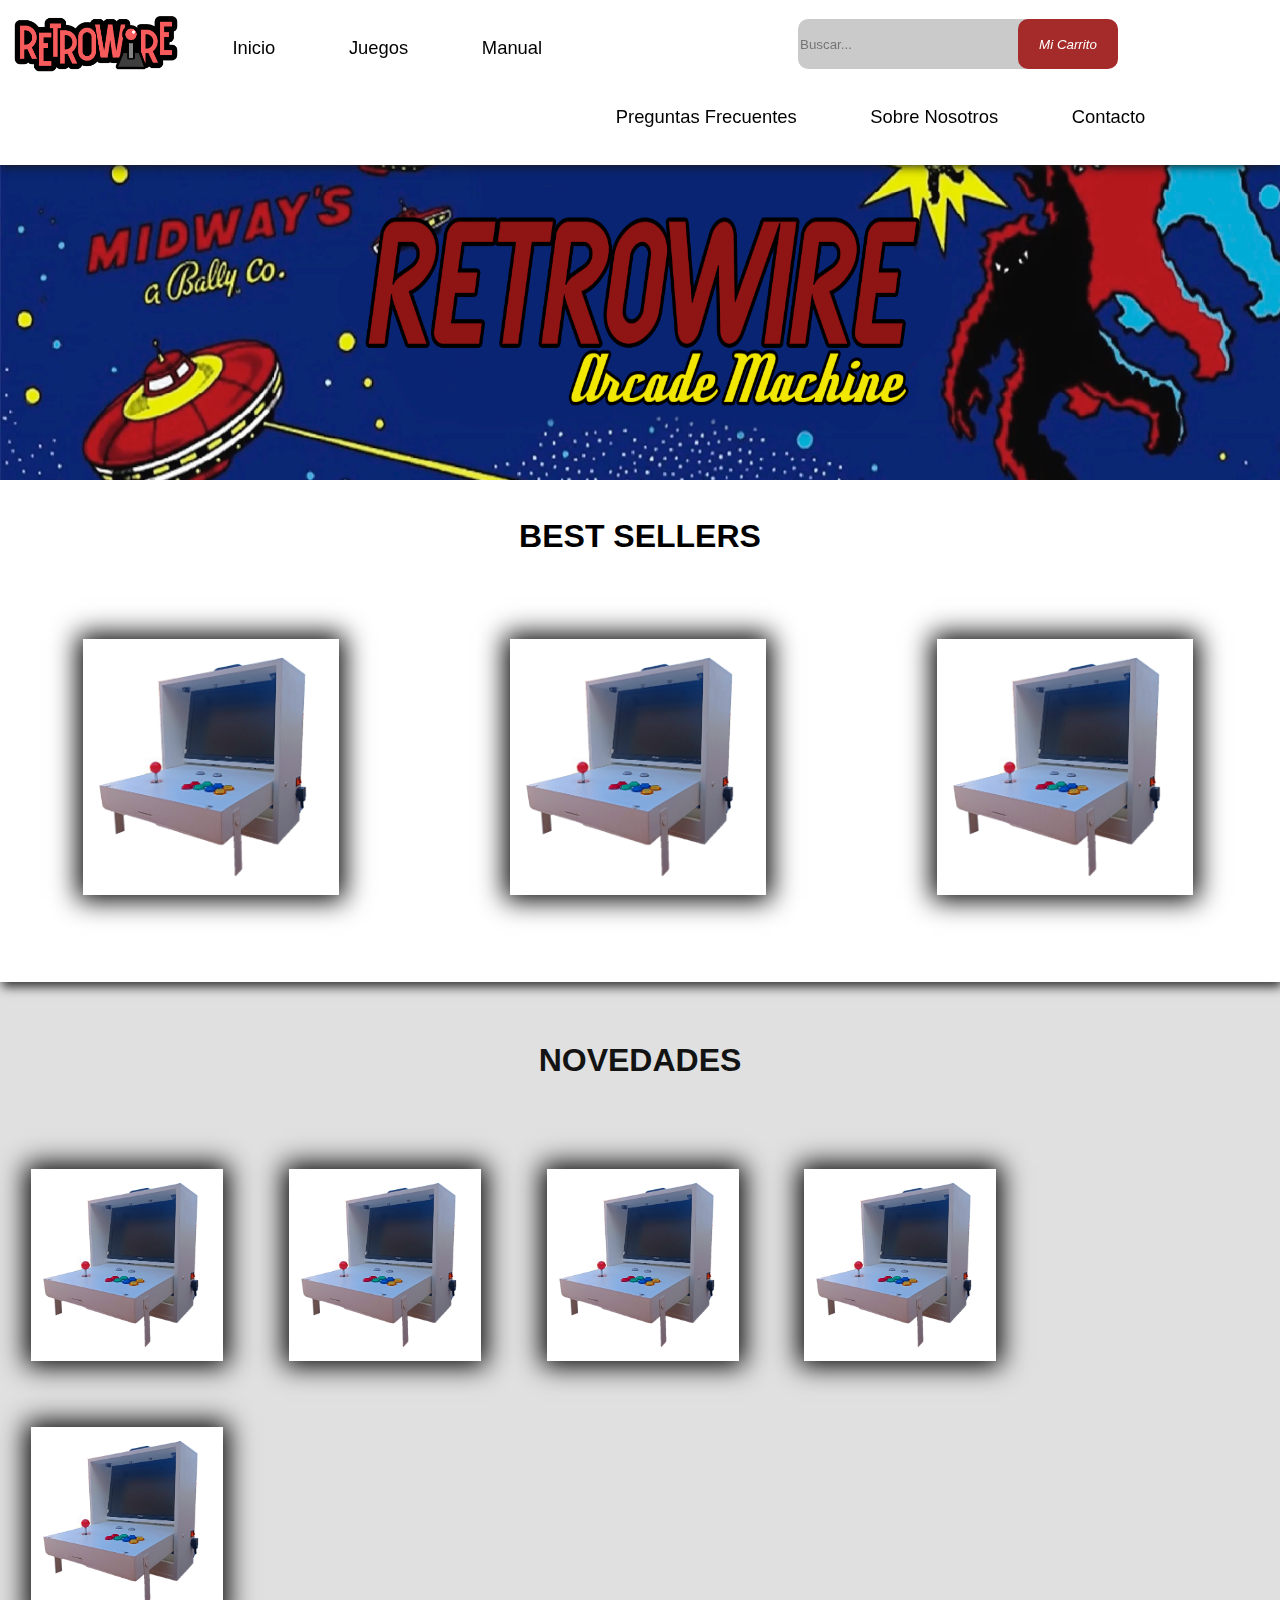
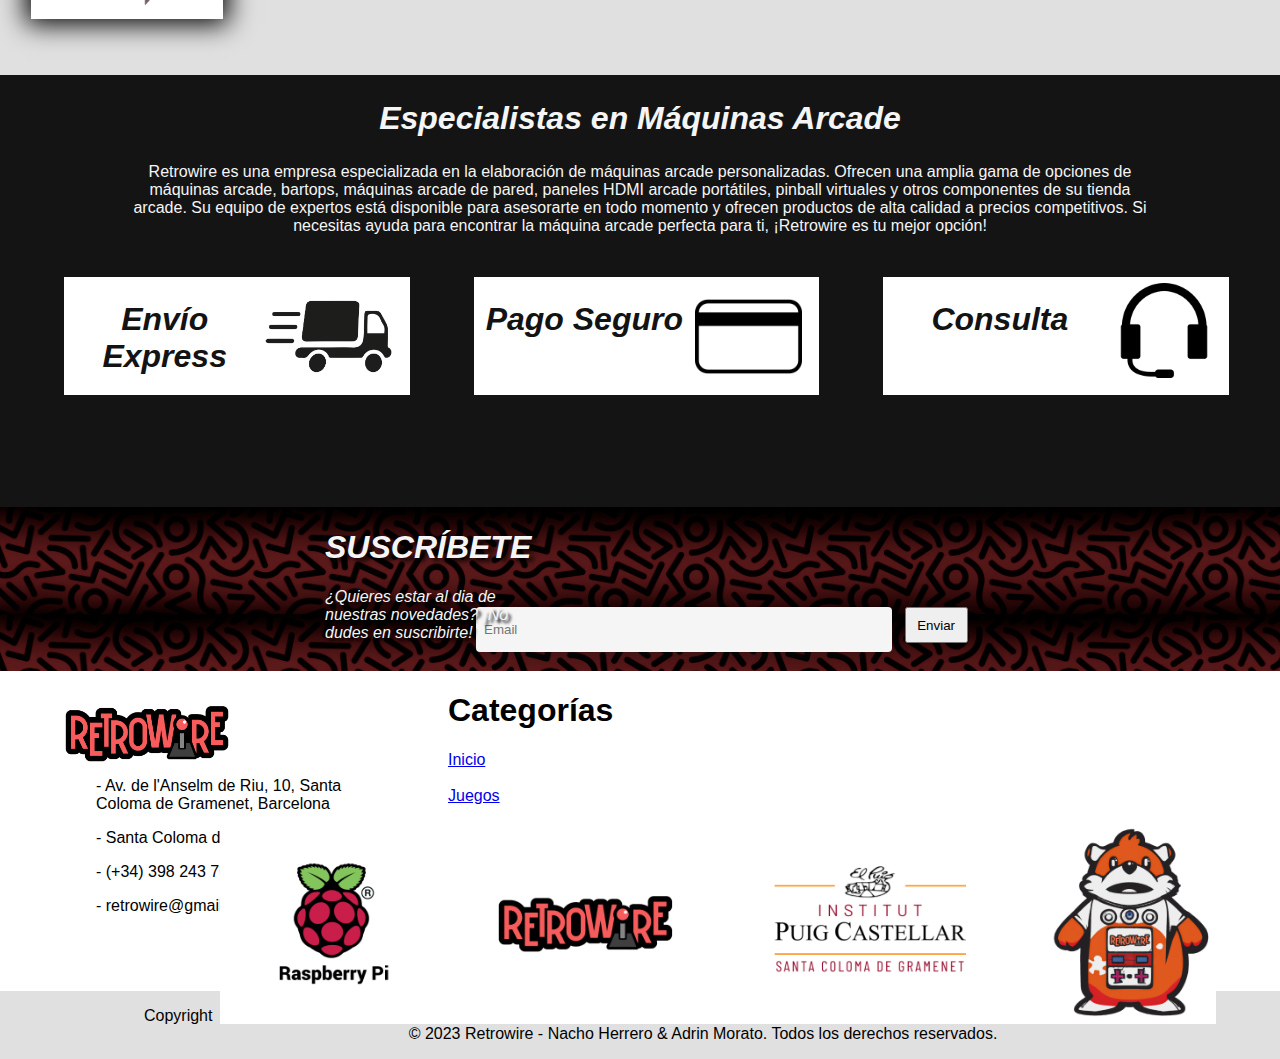
<file: RETROWIRE/index.html>
<!DOCTYPE html>
<html lang="en">
<head>
    <meta charset="UTF-8">
    <meta http-equiv="X-UA-Compatible" content="IE=edge">
    <meta name="viewport" content="width=device-width, initial-scale=1.0">
    <title>RetroWire</title>
    <link href="estilos.css" rel="stylesheet">
</head>
<body>
    <div id="navbar"> 
        <ul>
            <input class="input" name="text" placeholder="Buscar..." type="search">
            <input class="carrito" type="button" value="Mi Carrito">
            <a href="index.html"><img class="logo" src="Fotos/logo.png" alt="RetroWire"></a> 
            <li><a href="index.html" title="Inicio">Inicio</a></li>
            <li><a href="juegos.html" title="juegos">Juegos</a></li>
            <li><a href="Manual.html" title="Manual">Manual</a></li>
            <li><a href="index.php" title="Preguntas Frecuentes">Preguntas Frecuentes</a></li>
            <li><a href="nosostros.html" title="Sobre Nosotros">Sobre Nosotros</a></li>
            <li><a href="Contacto.html" title="Contactos">Contacto</a></li>
          </ul>
    </div>

    <div class="carrusel">
        <img src="Fotos/CARRU.png" alt="">
    </div>

    <div id="best">
        <h1 class="bsell">BEST SELLERS</h1>
        <img src="Fotos/Maquina1.jpg" alt="">
        <img src="Fotos/Maquina1.jpg" alt="">
        <img src="Fotos/Maquina1.jpg" alt="">
    </div>

    <div id="novedades">
        <h1 class="titnovedades">NOVEDADES</h1>
        <img src="Fotos/Maquina1.jpg" alt="">
        <img src="Fotos/Maquina1.jpg" alt="">
        <img src="Fotos/Maquina1.jpg" alt="">
        <img src="Fotos/Maquina1.jpg" alt="">
        <img src="Fotos/Maquina1.jpg" alt="">
    </div>

    <div class="pagos">
        <h1>Especialistas en Máquinas Arcade</h1>
        <p>Retrowire es una empresa especializada en la elaboración de máquinas arcade personalizadas. Ofrecen una amplia gama de opciones de máquinas arcade, bartops, máquinas arcade de pared, paneles HDMI arcade portátiles, pinball virtuales y otros componentes de su tienda arcade. Su equipo de expertos está disponible para asesorarte en todo momento y ofrecen productos de alta calidad a precios competitivos. Si necesitas ayuda para encontrar la máquina arcade perfecta para ti, ¡Retrowire es tu mejor opción!</p>
        <div class="pagosubdiv">
          <div class="pagoscubo">
            <img src="Fotos/camion.png" alt="" height="90%">
            <h1>Envío Express</h1>
          </div>

          <div class="pagoscubo">
            <img src="Fotos/tarjeta.png" alt="" height="90%">
            <h1>Pago Seguro</h1>
          </div>
          <div class="pagoscubo">
            <img src="Fotos/cascos.png" alt="" height="80%">
            <h1>Consulta</h1>
          </div>
        </div>
    </div>

    <div class="suscribete">
        
      <h1>SUSCRÍBETE</h1></td>
      <p>¿Quieres estar al dia de nuestras novedades? ¡No dudes en suscribirte!</p>
      <input class="Email" name="Email" placeholder="Email" type="email"> 
      <input class="boton" type="button" value="Enviar">
    </div>
    




    <div class="footindex">
      <div class="footenlazes">
        <img src="Fotos/logo.png" alt=""><br><br><br><br><br>
        <p>- Av. de l'Anselm de Riu, 10, Santa Coloma de Gramenet, Barcelona</p>
        <p>- Santa Coloma de Gramanet 08924</p>
        <p>- (+34) 398 243 769</p>
        <p>- retrowire@gmail.com</p>
      </div>

      <div class="footenlazes">
        <h1>Categorías</h1>
        <a href="index.html" title="Inicio">Inicio</a><br><br>
        <a href="juegos.html" title="juegos">Juegos</a><br><br>
        <a href="index.php" title="Preguntas Frecuentes">Preguntas Frecuentes</a><br><br>
        <a href="nosostros.html" title="Sobre Nosotros">Sobre Nosotros</a><br><br>
        <a href="Contacto.html" title="Contactos">Contacto</a><br><br>
      </div>
    </div>

    <div class="foterlogos">
      <img src="Fotos/footer.png">
    </div>

    <footer>
      <p> Copyright © 2023 Retrowire - Nacho Herrero & Adrin Morato. Todos los derechos reservados.</p>
    </footer>






  
</html>
</file>
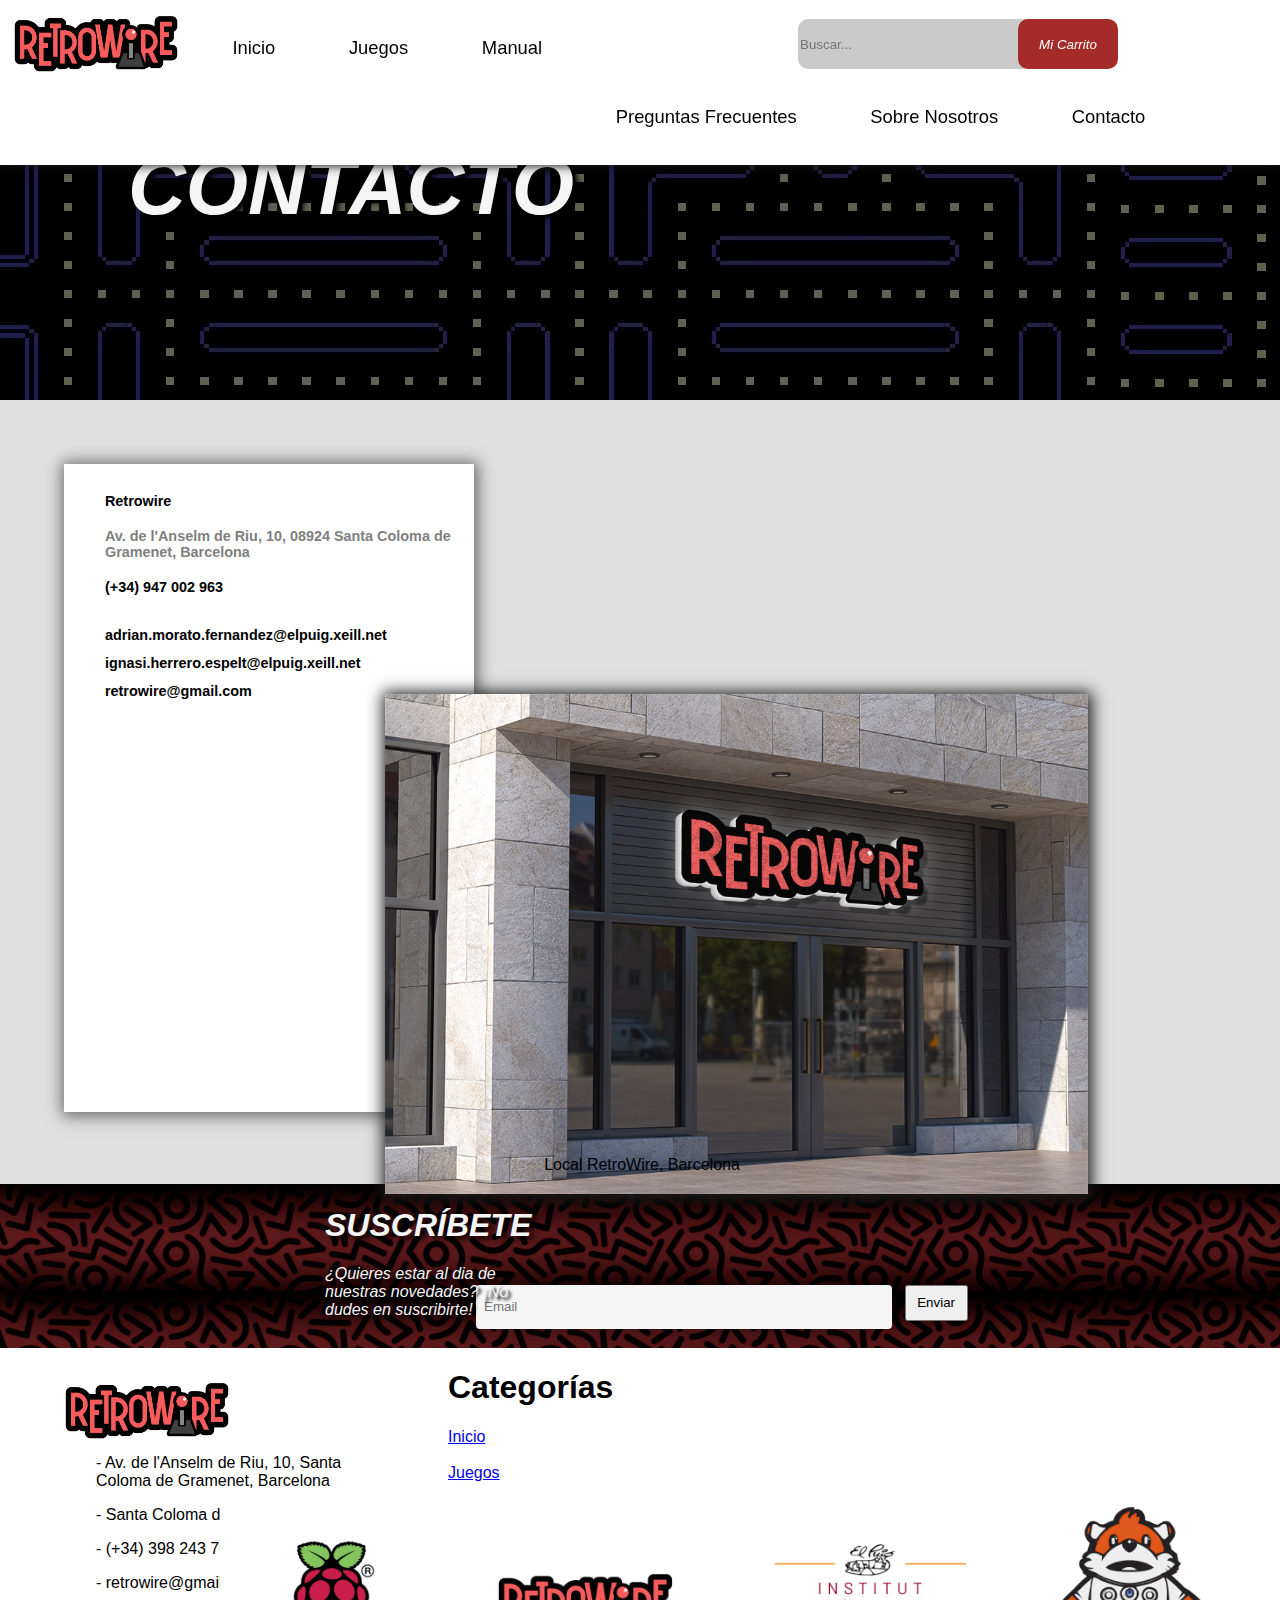
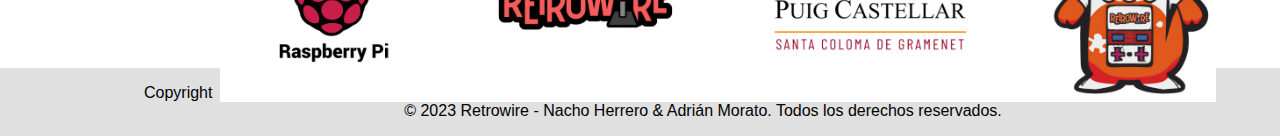
<file: RETROWIRE/Contacto.html>
<!DOCTYPE html>
<html lang="en">
<head>
    <meta charset="UTF-8">
    <meta http-equiv="X-UA-Compatible" content="IE=edge">
    <meta name="viewport" content="width=device-width, initial-scale=1.0">
    <title>Document</title>
    <link href="estilos.css" rel="stylesheet">
</head>
<body>
    <div id="navbar"> 
        <ul>
            <input class="input" name="text" placeholder="Buscar..." type="search">
            <input class="carrito" type="button" value="Mi Carrito">
            <a href="index.html"><img class="logo" src="Fotos/logo.png" alt="RetroWire"></a> 
            <li><a href="index.html" title="Inicio">Inicio</a></li>
            <li><a href="juegos.html" title="juegos">Juegos</a></li>
            <li><a href="Manual.html" title="Manual">Manual</a></li>
            <li><a href="index.php" title="Preguntas Frecuentes">Preguntas Frecuentes</a></li>
            <li><a href="nosostros.html" title="Sobre Nosotros">Sobre Nosotros</a></li>
            <li><a href="Contacto.html" title="Contactos">Contacto</a></li>
          </ul>
    </div>

    <div class="header-foto">
      <h1 class="header-text">CONTACTO</h1>
    </div>


    <div class="Contacto-principal">
        <div class="cubocontacto">
            <h2 class="ubi_retrowire">Retrowire</h2>
                <h4 class="ubi_av">Av. de l'Anselm de Riu, 10, 08924 Santa Coloma de Gramenet, Barcelona</h4>
                <h2 class="tlf">(+34) 947 002 963</h2>
                 <div class="email">
                    <h2>adrian.morato.fernandez@elpuig.xeill.net </h2>
                    <h2>ignasi.herrero.espelt@elpuig.xeill.net </h2>
                    <h2>retrowire@gmail.com</h2>
                    <iframe class="mapa" src="https://www.google.com/maps/embed?pb=!1m14!1m8!1m3!1d11961.002909511142!2d2.201574!3d41.455477!3m2!1i1024!2i768!4f13.1!3m3!1m2!1s0x12a4bcf46157fc81%3A0xd72d4e2e89621991!2sAv.%20de%20l&#39;Anselm%20de%20Riu%2C%2010%2C%2008924%20Santa%20Coloma%20de%20Gramenet%2C%20Barcelona%2C%20Espanya!5e0!3m2!1sca!2sus!4v1683619757160!5m2!1sca!2sus" width="480" height="350" style="border:0;" allowfullscreen="" loading="lazy" referrerpolicy="no-referrer-when-downgrade"></iframe>
                 </div>
          <img src="Fotos/mockup.png" alt="">
        </div>
        <p>Local RetroWire, Barcelona</p>
    </div>

    <div class="suscribete">
        
        <h1>SUSCRÍBETE</h1></td>
        <p>¿Quieres estar al dia de nuestras novedades? ¡No dudes en suscribirte!</p>
        <input class="Email" name="Email" placeholder="Email" type="email"> 
        <input class="boton" type="button" value="Enviar">
      </div>
      
      <div class="footindex">
        <div class="footenlazes">
          <img src="Fotos/logo.png" alt=""><br><br><br><br><br>
          <p>- Av. de l'Anselm de Riu, 10, Santa Coloma de Gramenet, Barcelona</p>
          <p>- Santa Coloma de Gramanet 08924</p>
          <p>- (+34) 398 243 769</p>
          <p>- retrowire@gmail.com</p>
        </div>
  
        <div class="footenlazes">
          <h1>Categorías</h1>
          <a href="index.html" title="Inicio">Inicio</a><br><br>
          <a href="juegos.html" title="juegos">Juegos</a><br><br>
          <a href="index.php" title="Preguntas Frecuentes">Preguntas Frecuentes</a><br><br>
          <a href="nosostros.html" title="Sobre Nosotros">Sobre Nosotros</a><br><br>
          <a href="Contacto.html" title="Contactos">Contacto</a><br><br>
        </div>
      </div>
  
      <div class="foterlogos">
        <img src="Fotos/footer.png">
      </div>
  
      <footer>
        <p> Copyright © 2023 Retrowire - Nacho Herrero & Adrián Morato. Todos los derechos reservados.</p>
      </footer>

</body>
</html>
</file>
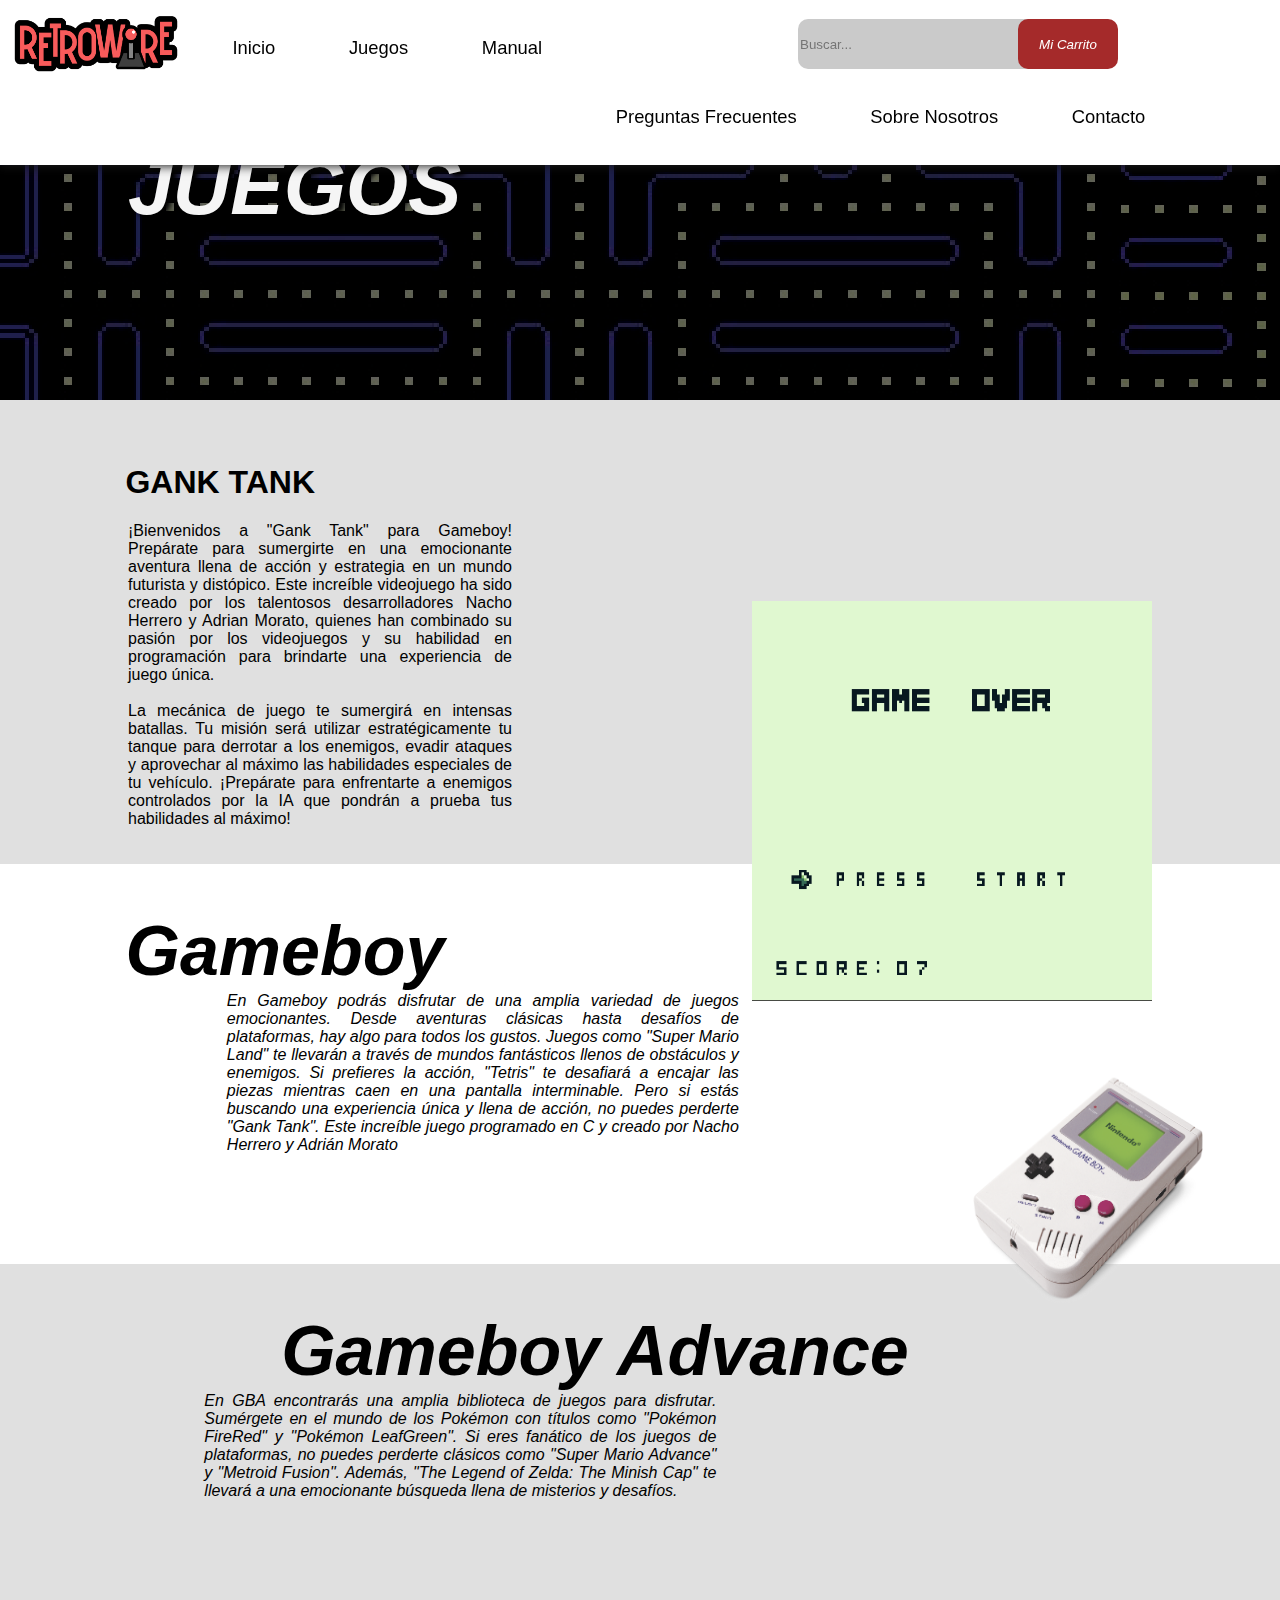
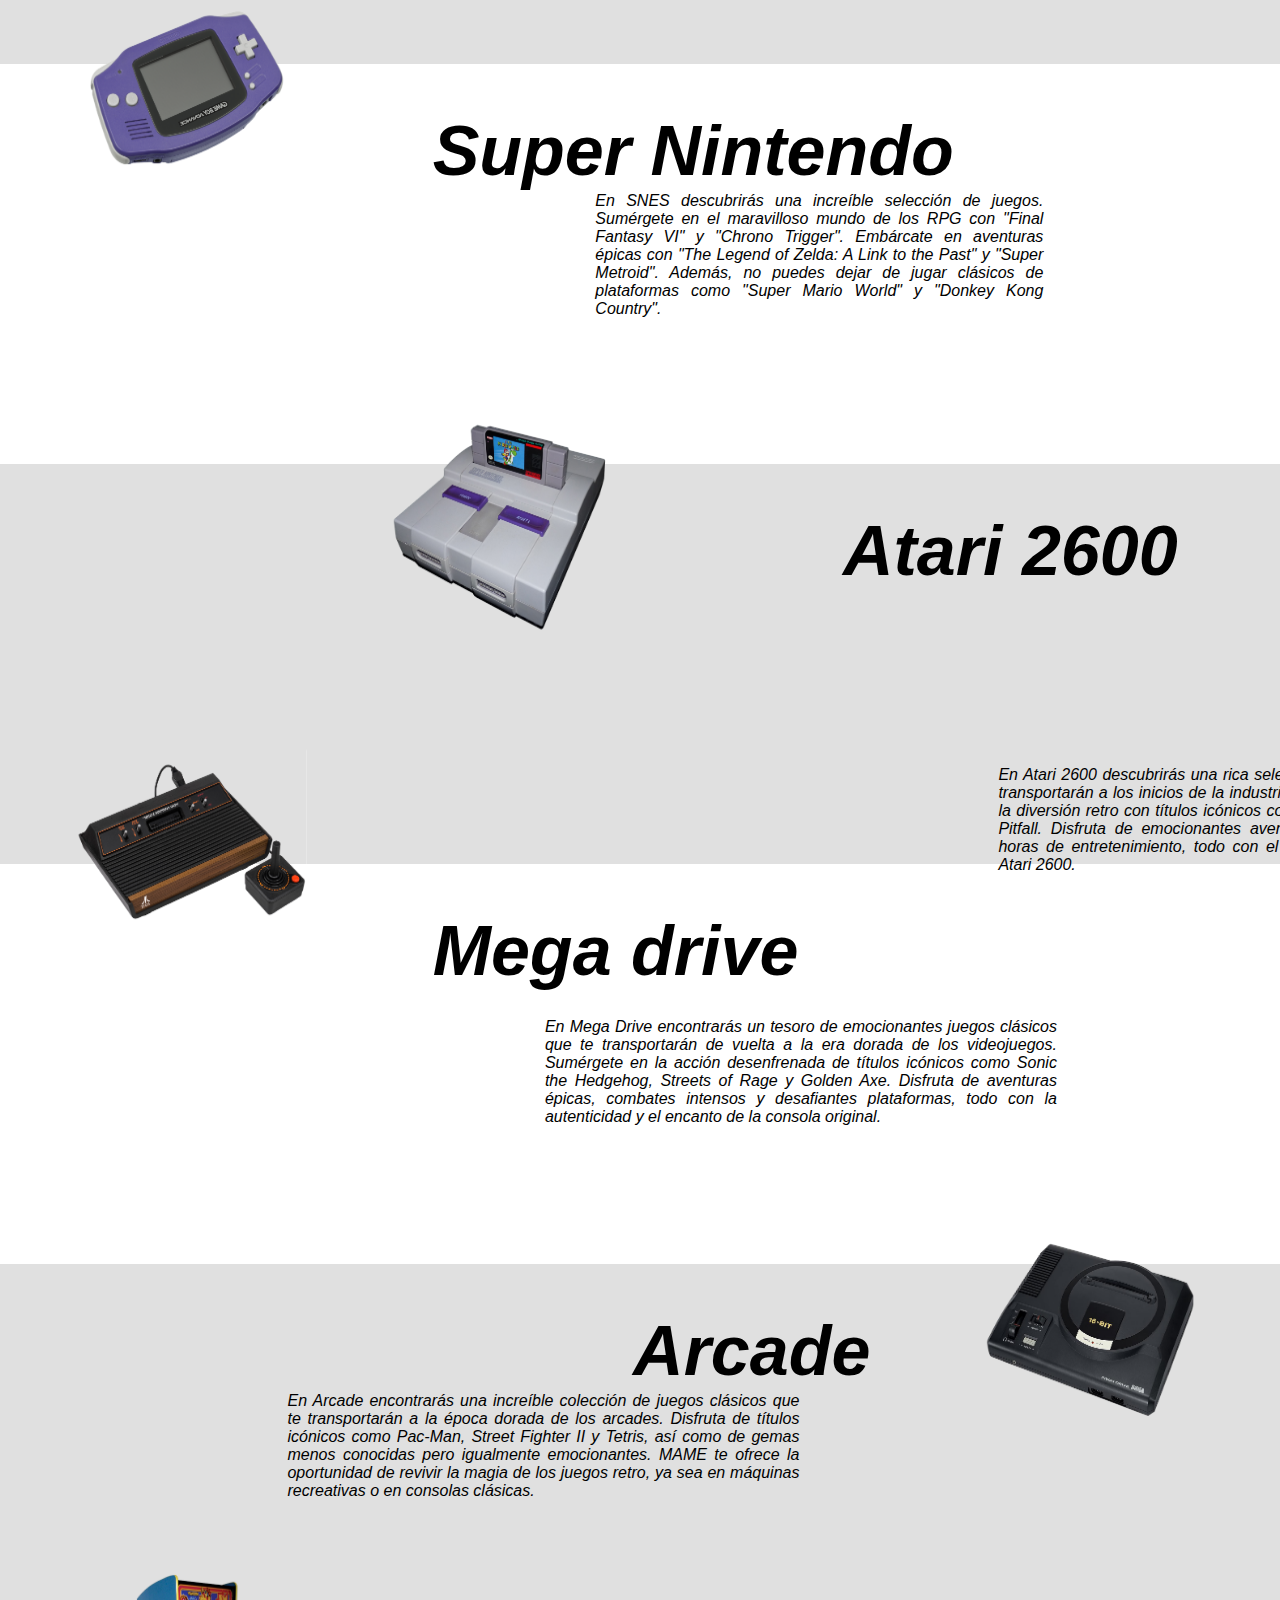
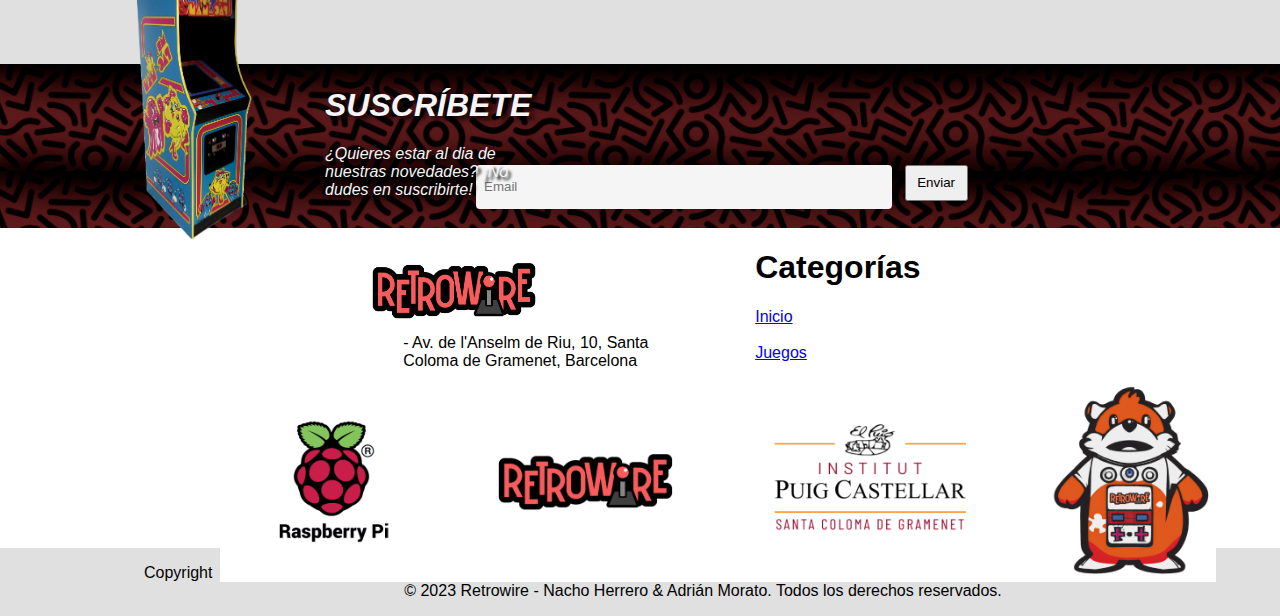
<file: RETROWIRE/juegos.html>
<!DOCTYPE html>
<html lang="en">
<head>
    <meta charset="UTF-8">
    <meta http-equiv="X-UA-Compatible" content="IE=edge">
    <meta name="viewport" content="width=device-width, initial-scale=1.0">
    <title>Document</title>
    <link href="estilos.css" rel="stylesheet">
</head>
<body>
    <div id="navbar"> 
        <ul>
            <input class="input" name="text" placeholder="Buscar..." type="search">
            <input class="carrito" type="button" value="Mi Carrito">
            <a href="index.html"><img class="logo" src="Fotos/logo.png" alt="RetroWire"></a> 
            <li><a href="index.html" title="Inicio">Inicio</a></li>
            <li><a href="juegos.html" title="juegos">Juegos</a></li>
            <li><a href="Manual.html" title="Manual">Manual</a></li>
            <li><a href="index.php" title="Preguntas Frecuentes">Preguntas Frecuentes</a></li>
            <li><a href="nosostros.html" title="Sobre Nosotros">Sobre Nosotros</a></li>
            <li><a href="Contacto.html" title="Contactos">Contacto</a></li>
          </ul>
    </div>


    <div class="header-foto">
        <h1 class="header-text">JUEGOS</h1>
    </div>

    <div class="ganktank">

        
      <h1>GANK TANK</h1>
      <p>¡Bienvenidos a "Gank Tank" para Gameboy! Prepárate para sumergirte en una emocionante aventura llena de acción y estrategia en un mundo futurista y distópico. Este increíble videojuego ha sido creado por los talentosos desarrolladores Nacho Herrero y Adrian Morato, quienes han combinado su pasión por los videojuegos y su habilidad en programación para brindarte una experiencia de juego única.

        <br><br> La mecánica de juego te sumergirá en intensas batallas. Tu misión será utilizar estratégicamente tu tanque para derrotar a los enemigos, evadir ataques y aprovechar al máximo las habilidades especiales de tu vehículo. ¡Prepárate para enfrentarte a enemigos controlados por la IA que pondrán a prueba tus habilidades al máximo!
      </p>
      <div class="carousel">
        <img src="Fotos/gank1.PNG" alt="Imagen 1">
        <img src="Fotos/gank3.PNG" alt="Imagen 2">
        <img src="Fotos/fgank2.PNG" alt="Imagen 3">
      </div>
      <script src="./carrusel.js"></script>

    </div>

    <div class="juegos">
      <h1>Gameboy</h1>
      <p>
        En Gameboy podrás disfrutar de una amplia variedad de juegos emocionantes. Desde aventuras clásicas hasta desafíos de plataformas, hay algo para todos los gustos. Juegos como "Super Mario Land" te llevarán a través de mundos fantásticos llenos de obstáculos y enemigos. Si prefieres la acción, "Tetris" te desafiará a encajar las piezas mientras caen en una pantalla interminable.
        Pero si estás buscando una experiencia única y llena de acción, no puedes perderte "Gank Tank". Este increíble juego programado en C y creado por Nacho Herrero y Adrián Morato
      </p>
      <img src="Fotos/gameboy.png">
    </div>

    <div class="juegos2">
      <h1>Gameboy Advance</h1>
        <p>
          En GBA encontrarás una amplia biblioteca de juegos para disfrutar. Sumérgete en el mundo de los Pokémon con títulos como "Pokémon FireRed" y "Pokémon LeafGreen". Si eres fanático de los juegos de plataformas, no puedes perderte clásicos como "Super Mario Advance" y "Metroid Fusion". Además, "The Legend of Zelda: The Minish Cap" te llevará a una emocionante búsqueda llena de misterios y desafíos.
        </p>
      <img src="Fotos/gba.png">
    </div>

    <div class="juegos3">
      <h1>Super Nintendo</h1>
      <p>
        En SNES descubrirás una increíble selección de juegos. Sumérgete en el maravilloso mundo de los RPG con "Final Fantasy VI" y "Chrono Trigger". Embárcate en aventuras épicas con "The Legend of Zelda: A Link to the Past" y "Super Metroid". Además, no puedes dejar de jugar clásicos de plataformas como "Super Mario World" y "Donkey Kong Country".
      </p>
      
      <img src="Fotos/sness.png">
    </div>

    <div class="juegos2 arreglo">
      <h1>Atari 2600</h1>
      <p>En Atari 2600 descubrirás una rica selección de juegos clásicos que te transportarán a los inicios de la industria del videojuego. Sumérgete en la diversión retro con títulos icónicos como Space Invaders, Pac-Man y Pitfall. Disfruta de emocionantes aventuras, desafíos de habilidad y horas de entretenimiento, todo con el encanto original de la consola Atari 2600.</p>
      <img src="Fotos/atari.png">
    </div>

    <div class="juegos mega">
      <h1>Mega drive</h1>
      <p>En Mega Drive encontrarás un tesoro de emocionantes juegos clásicos que te transportarán de vuelta a la era dorada de los videojuegos. Sumérgete en la acción desenfrenada de títulos icónicos como Sonic the Hedgehog, Streets of Rage y Golden Axe. Disfruta de aventuras épicas, combates intensos y desafiantes plataformas, todo con la autenticidad y el encanto de la consola original.
      </p>
      <img src="Fotos/mgd.png">
    </div>

    <div class="juegos2 arreglo2">
      <h1>Arcade</h1>
      <p>En Arcade encontrarás una increíble colección de juegos clásicos que te transportarán a la época dorada de los arcades. Disfruta de títulos icónicos como Pac-Man, Street Fighter II y Tetris, así como de gemas menos conocidas pero igualmente emocionantes. MAME te ofrece la oportunidad de revivir la magia de los juegos retro, ya sea en máquinas recreativas o en consolas clásicas.
      </p>
      <img src="Fotos/mame.png">
    </div>


    <div class="suscribete">
        
        <h1>SUSCRÍBETE</h1></td>
        <p>¿Quieres estar al dia de nuestras novedades? ¡No dudes en suscribirte!</p>
        <input class="Email" name="Email" placeholder="Email" type="email"> 
        <input class="boton" type="button" value="Enviar">
      </div>
      
      <div class="footindex">
        <div class="footenlazes">
          <img src="Fotos/logo.png" alt=""><br><br><br><br><br>
          <p>- Av. de l'Anselm de Riu, 10, Santa Coloma de Gramenet, Barcelona</p>
          <p>- Santa Coloma de Gramanet 08924</p>
          <p>- (+34) 398 243 769</p>
          <p>- retrowire@gmail.com</p>
        </div>
  
        <div class="footenlazes">
          <h1>Categorías</h1>
          <a href="index.html" title="Inicio">Inicio</a><br><br>
          <a href="juegos.html" title="juegos">Juegos</a><br><br>
          <a href="index.php" title="Preguntas Frecuentes">Preguntas Frecuentes</a><br><br>
          <a href="nosostros.html" title="Sobre Nosotros">Sobre Nosotros</a><br><br>
          <a href="Contacto.html" title="Contactos">Contacto</a><br><br>
        </div>
      </div>
  
      <div class="foterlogos">
        <img src="Fotos/footer.png">
      </div>
  
      <footer>
        <p> Copyright © 2023 Retrowire - Nacho Herrero & Adrián Morato. Todos los derechos reservados.</p>
      </footer>
</body>
</html>
</file>
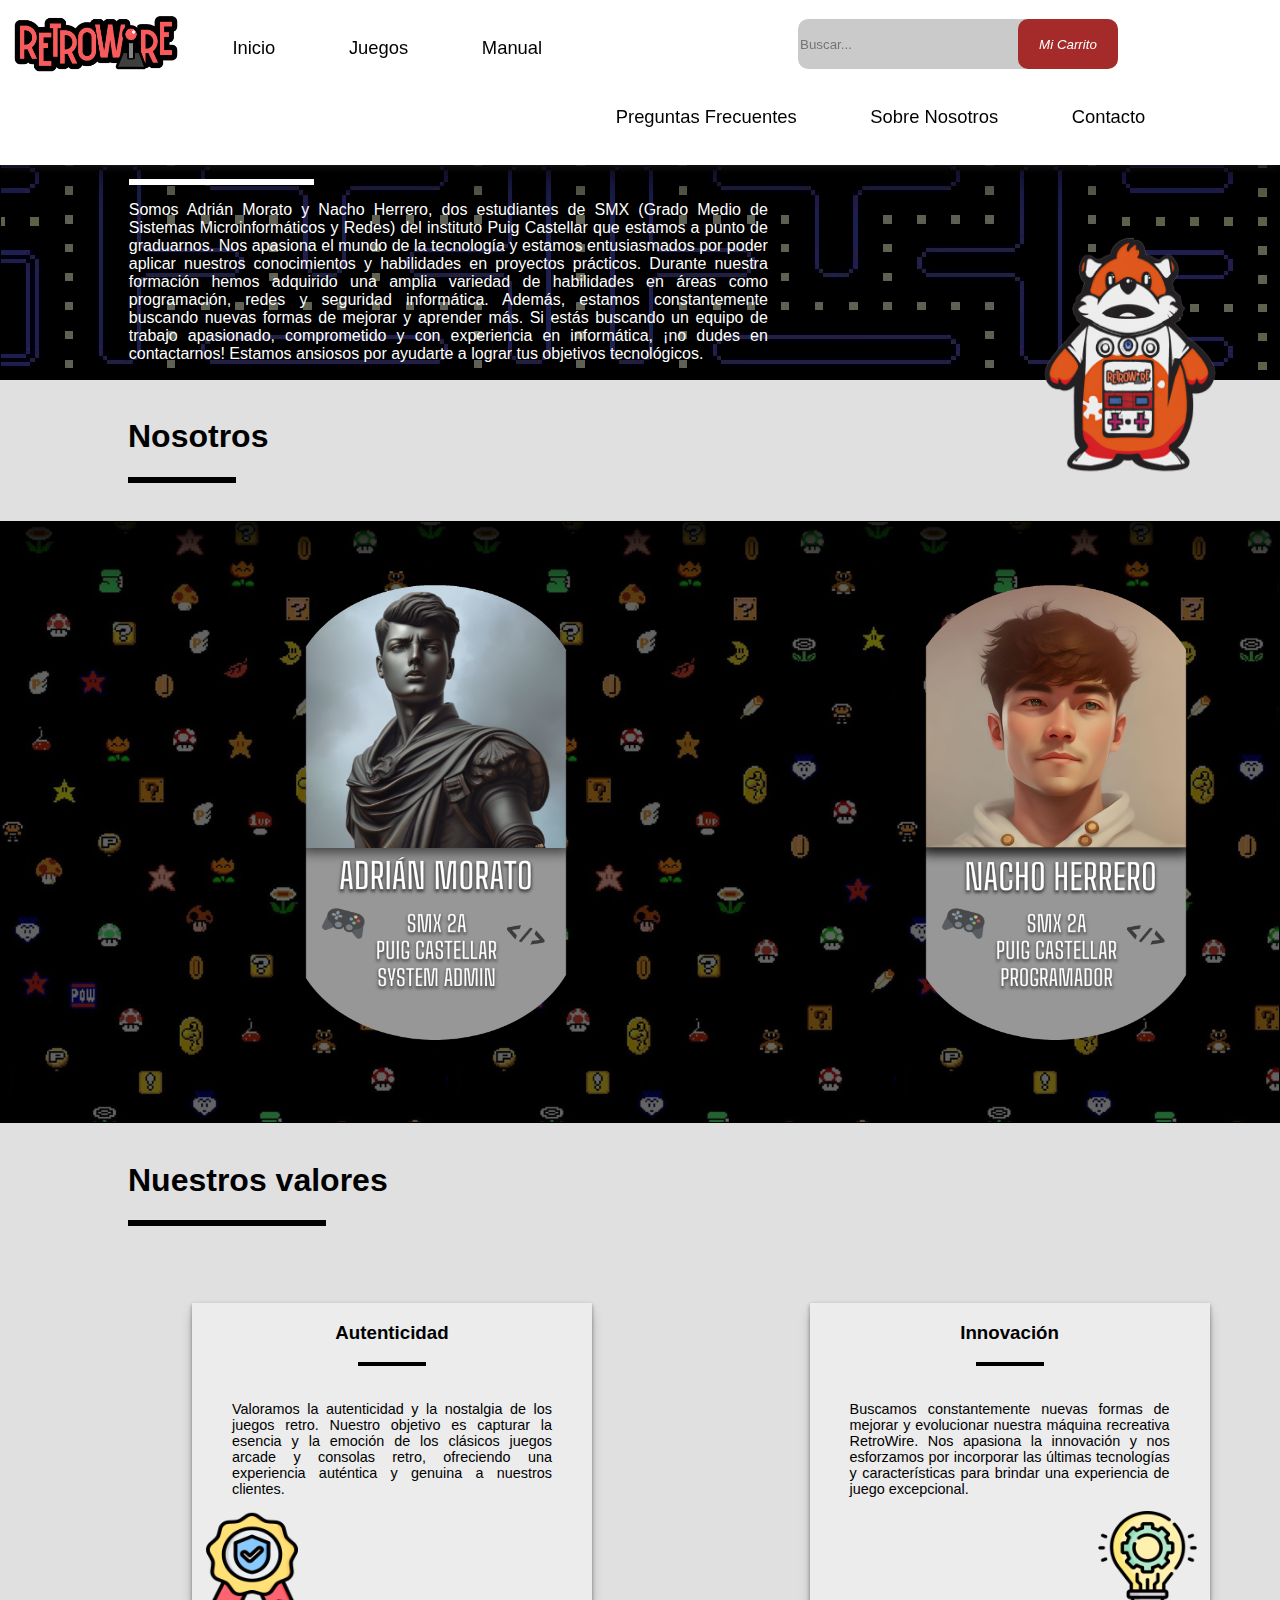
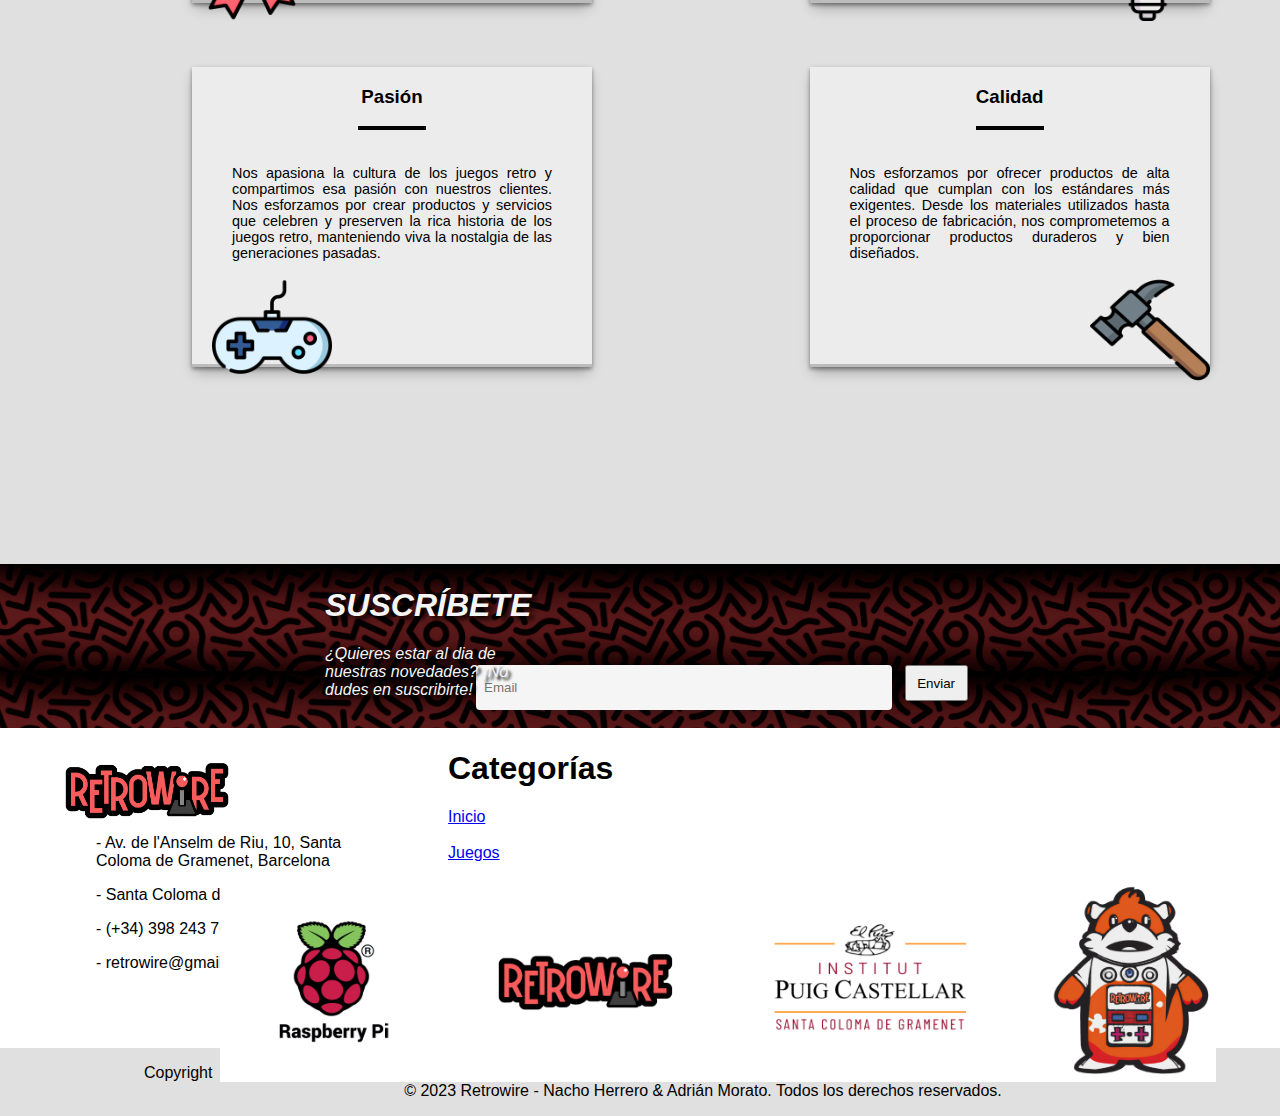
<file: RETROWIRE/nosostros.html>
<!DOCTYPE html>
<html lang="en">
<head>
    <meta charset="UTF-8">
    <meta http-equiv="X-UA-Compatible" content="IE=edge">
    <meta name="viewport" content="width=device-width, initial-scale=1.0">
    <title>Document</title>
    <link href="estilos.css" rel="stylesheet">
</head>
<body>
  <div id="navbar"> 
      <ul>
          <input class="input" name="text" placeholder="Buscar..." type="search">
          <input class="carrito" type="button" value="Mi Carrito">
          <a href="index.html"><img class="logo" src="Fotos/logo.png" alt="RetroWire"></a> 
          <li><a href="index.html" title="Inicio">Inicio</a></li>
          <li><a href="juegos.html" title="juegos">Juegos</a></li>
          <li><a href="Manual.html" title="Manual">Manual</a></li>
          <li><a href="index.php" title="Preguntas Frecuentes">Preguntas Frecuentes</a></li>
          <li><a href="nosostros.html" title="Sobre Nosotros">Sobre Nosotros</a></li>
          <li><a href="Contacto.html" title="Contactos">Contacto</a></li>
        </ul>
  </div>

    <div class="caja_primera">
        <h1 class="titulo_sobrenosotros">Quiénes somos</h1>
        <hr>
        <p class="p_sobrenosotros">Somos Adrián Morato y Nacho Herrero, dos estudiantes de SMX (Grado Medio de Sistemas Microinformáticos y Redes) del instituto Puig Castellar 
        que estamos a punto de graduarnos. Nos apasiona el mundo de la tecnología y estamos entusiasmados por poder aplicar nuestros conocimientos y 
        habilidades en proyectos prácticos. Durante nuestra formación hemos adquirido una amplia variedad de habilidades en áreas como programación, 
        redes y seguridad informática. Además, estamos constantemente buscando nuevas formas de mejorar y aprender más. Si estás buscando un equipo de 
        trabajo apasionado, comprometido y con experiencia en informática, ¡no dudes en contactarnos! Estamos ansiosos por ayudarte a lograr tus objetivos tecnológicos.</p>
        <img src="Fotos/mascota.png" alt="mascota">
    </div>

    <div class="segunda_parte">
        <h1>Nosotros</h1>
        <hr>
        <div class="caja_segunda">
            <img src="Fotos/avatar-adri.png" alt="avatar-adri">
            <img class="avatar_nacho" src="Fotos/avatar-nacho.png" alt="avatar-nacho">
        </div>
    </div>

    <div class="tercera_parte">
        <h1>Nuestros valores</h1>
        <hr>
        <div class="caja_tercera">
            <div class="valores">
                <h3 class="autenticidad">Autenticidad</h3>
                <hr class="linea_autenticidad">
                <p class="p_autenticidad">Valoramos la autenticidad y la nostalgia de los juegos retro. Nuestro objetivo es capturar la esencia 
                y la emoción de los clásicos juegos arcade y consolas retro, ofreciendo una experiencia auténtica y genuina a nuestros clientes.</p>
                <img src="Fotos/autenticidad.png" alt="autenticidad" width="120px" height="110px">
            </div>

            <div class="valores">
                <h3 class="innovacion">Innovación</h3>
                <hr class="linea_innovacion">
                <p class="p_innovacion">Buscamos constantemente nuevas formas de mejorar y evolucionar nuestra máquina recreativa RetroWire. 
                Nos apasiona la innovación y nos esforzamos por incorporar las últimas tecnologías y características para brindar una experiencia de juego excepcional.</p>
                <img class="foto_innovacion" src="Fotos/innovacion.png" alt="innovacion" width="115px" height="110px">
            </div>

            <div class="valores"> 
                <h3 class="pasion">Pasión</h3>
                <hr class="linea_pasion">
                <p class="p_pasion">Nos apasiona la cultura de los juegos retro y compartimos esa pasión con nuestros clientes. Nos esforzamos por crear productos y 
                servicios que celebren y preserven la rica historia de los juegos retro, manteniendo viva la nostalgia de las generaciones pasadas.</p>
                <img class="foto_pasion" src="Fotos/pasion.png" alt="autenticidad" width="120px" height="120px">
            </div>

            <div class="valores">
                <h3 class="calidad">Calidad</h3>
                <hr class="linea_calidad">
                <p class="p_calidad">Nos esforzamos por ofrecer productos de alta calidad que cumplan con los estándares más exigentes. 
                Desde los materiales utilizados hasta el proceso de fabricación, nos comprometemos a proporcionar productos duraderos y bien diseñados.</p>
                <img class="foto_calidad" src="Fotos/calidad.png" alt="autenticidad" width="120px" height="110px">
            </div>
        </div>
    </div>
    
    <div class="suscribete">
        
        <h1>SUSCRÍBETE</h1></td>
        <p>¿Quieres estar al dia de nuestras novedades? ¡No dudes en suscribirte!</p>
        <input class="Email" name="Email" placeholder="Email" type="email"> 
        <input class="boton" type="button" value="Enviar">
      </div>
      
      <div class="footindex">
        <div class="footenlazes">
          <img src="Fotos/logo.png" alt=""><br><br><br><br><br>
          <p>- Av. de l'Anselm de Riu, 10, Santa Coloma de Gramenet, Barcelona</p>
          <p>- Santa Coloma de Gramanet 08924</p>
          <p>- (+34) 398 243 769</p>
          <p>- retrowire@gmail.com</p>
        </div>
  
        <div class="footenlazes">
          <h1>Categorías</h1>
          <a href="index.html" title="Inicio">Inicio</a><br><br>
          <a href="juegos.html" title="juegos">Juegos</a><br><br>
          <a href="index.php" title="Preguntas Frecuentes">Preguntas Frecuentes</a><br><br>
          <a href="nosostros.html" title="Sobre Nosotros">Sobre Nosotros</a><br><br>
          <a href="Contacto.html" title="Contactos">Contacto</a><br><br>
        </div>
      </div>
  
      <div class="foterlogos">
        <img src="Fotos/footer.png">
      </div>
  
      <footer>
        <p> Copyright © 2023 Retrowire - Nacho Herrero & Adrián Morato. Todos los derechos reservados.</p>
      </footer>



</body>
</html>
</file>
<file: RETROWIRE/estilos.css>
*{
  font-family:Arial, Helvetica, sans-serif;
}

body {
    background-color: rgb(224, 224, 224);
    margin: 0;
}

.logo{
height: 60px;
width: 170px;
float: left;
padding: 1%;
}


ul {
    list-style-type: none;
    margin: 0;
    padding: 0;
    overflow: hidden;
    background-color: #ffffff;
    box-shadow: 0px 1px 10px 0px #181818;
    position: fixed;
    top: 0;
    width: 100%;
  
  }
  
li {
    float: left;
  }
  
li a {
    display: block;
    color: rgb(0, 0, 0);
    text-align: center;
    padding: 2em 2em;
    text-decoration: none;
    font-size: 115%;
  }
  
li a:hover {
    background-color: #e2e2e2;
  }

.carrito{
  height: 50px;
  width: 100px;
  background-color: brown;
  color: #ffffff;
  border: none;
  font-style: italic;

  border-radius: 10px;

  float: right;
  margin-top: 1.5%;
  margin-right: -25%; 
}

.input {
  float: right;
  margin-top: 1.5%;
  margin-right: 15%;
  width: 290px;
  height: 50px;
  background-color: #cacaca;
  color: #141414;
  border-radius: 10px;
  outline: none;
  border: none;
  line-height: 1.15;
  box-shadow: 0px 10px 2px -18px;
}
  
  
input:hover {
  outline: 1px solid lightgrey;
}

.carrusel{
  margin-top: 5%;
  height: 26em;
  width: auto;
  box-shadow: 0px 13px 15px -11px #181818;
 
}




div.carrusel > img{
 width: 100%;
 height: 100%;
}






/*div best sellers*/
#best{
  background-color: rgb(255, 255, 255);
  box-shadow: 2px 5px 10px rgb(53, 53, 53);;
}

/*header best sellers*/
.bsell{
  margin: 0;
  text-align: center;
  padding-top: 3%;
}


#best > img{
  height: 20%;
  width: 20%;
  margin: 6.5%;
  box-shadow: 0px 0px 25px 5px;
}



.titnovedades{
  color: #131313;
  text-align: center;
  padding: 3%;
}


#novedades > img{
  height: 15%;
  width: 15%;
  margin: 2.4%;
  box-shadow: 0px 0px 25px 5px;
}

.pagos{
  height: 20em;
  width: auto;
  background-color: #141414;
  color: #f5f5f5;
  text-align: center;
}

.pagos{
  height: 27em;
  width: auto;
  background-color: #141414;
  color: #f5f5f5;
  text-align: center;
}

.pagos > h1{
 padding-top: 2%;
 font-style: italic;
}

.pagos > p{
  margin-left: 10%;
  margin-right: 10%;
  color: #f5f5f5;
  margin-top: 2%;
 }

 .pagosubdiv{
  width: auto;
  height: 55%;

  margin-top: -3%;
 }

 .pagoscubo{
  margin-top: 5%;
  margin-left: 5%;
  width: 27%;
  height: 50%;
  background-color: #ffffff;
  float: left;
  
 }

 .pagoscubo > h1{
  margin-top: 7%;
  font-style: italic;
  color: #131313;
 }

 .pagoscubo > img{
  float: right;
  margin-right: 5%;
  margin-top: 2%;
 }


.suscribete{
  background-image: url(Fotos/suscribete.png);
  background-size: 115%;
  height: 9em;
  width: auto;
  margin: 0;
  padding: 10px;
}

.suscribete > h1{
  color: #f5f5f5;
  margin-top: 1%;
  margin-left: 25%;
  font-style: italic;
  text-shadow: 5px 3px 5px black;
}

.suscribete > p{
  color: #f5f5f5;
  width: 18%;
  text-align: left;
  margin-top: 0%;
  margin-left: 25%;
  font-style: italic;
  text-shadow: 3px 3px 3px black;
}

.Email {
  width: 400px;
  background-color: #f5f5f5;
  color: #242424;
  padding: .15rem .5rem;
  min-height: 40px;
  border-radius: 4px;
  outline: none;
  border: none;
  line-height: 1.15;
  box-shadow: 0px 10px 20px -18px;
  float: right;
  margin-top: -4%;
  margin-right: 30%;
}

.Email:hover {
  outline: 1px solid lightgrey;
}

.boton{
  width: 5%;
  height: 25%;
  float: right;
  margin-top: -4%;
  margin-right: 24%;
}

.footindex{
height: 20em;
width: auto;
background-color: #ffffff;
}

.footenlazes{
  margin-left: 5%;
  background-color: #ffffff;
  width: 20em;
  height: 20em;
  float: left;
}

.footenlazes > img{
  height: 60px;
  width: 170px;
  float: left;
  margin-top: 10%;
}

.foterlogos > img{
 height: 200px;
 float: right;
 margin-top: -13%;
 margin-right: 5%;

}


footer{

  margin: 10px;
  text-align: center;
}


#best > img:hover{
  opacity: 80%;
}

#novedades > img:hover{
  opacity: 80%;
}

.header-foto{
  height: 400px;
  width: auto;
  background-image: url(Fotos/juegos.png);

}

.header-text{
  float: left;
  color: #f5f5f5;
  margin-top: 11%;
  margin-left: 10%;
  font-style: italic;
  text-shadow: 5px 3px 5px black;
  font-size: 80px;
}

.ganktank{
  height: 400px;
  width: auto;
}

.ganktank > p{
  width: 30%;
  text-align: justify;
}
.ganktank > h1{
 margin-top: 5%;
 margin-left: 9.8%;
}
.ganktank > img{
  float: right;
  height: 70%;
  width: 20%;
  margin-top: -17%;
  margin-right: 6%;
}

.juegos{
 height: 400px;
 width: auto;
 background-color: rgb(255, 255, 255);
}

.juegos > img{
  float: right;
  height: 70%;
  width: 18%;
  margin-top: 4%;
  margin-right: 6%;
}

.juegos2 > img{
  float: left;
  height: 70%;
  width: 18%;
  margin-top: 4%;
  margin-left: 6%;
}

.juegos > h1{
  margin-left: 9.8%;
  float: left;
  font-size: 70px;
  font-style: italic;
}

.juegos2 > h1{
  float: right;
  margin-right: 5%;
  font-size: 70px;
  font-style: italic;
}

.juegos > p{
  margin-left: -17%;
  float: left;
  font-style: italic;
  width: 40%;
  margin-top: 10%;
  text-align: justify;
}

.juegos3{
 height: 400px;
 width: auto;
 background-color: rgb(255, 255, 255);
}

.juegos3 > img{
  float: left;
  height: 70%;
  width: 18%;
  margin-top: 4%;
  margin-left: 30%;
}

.juegos3 > h1{
  margin-left: 9.8%;
  float: left;
  font-size: 70px;
  font-style: italic;
}

.juegos3 > p{
  margin-left: -28%;
  float: left;
  font-style: italic;
  width: 35%;
  margin-top: 10%;
  text-align: justify;
}

.juegos2 > p{
  margin-right: -34%;
  float: right;
  font-style: italic;
  width: 40%;
  margin-top: 10%;
  text-align: justify;
}

.juegos2{
  height: 400px;
  width: auto;
}


.arreglo > p{
 margin-right: -18%;
}

.arreglo > h1{
  margin-right: 8%;
}

.arreglo2 > p{
  margin-right: -13%;
}
 
.arreglo2 > h1{
   margin-right: 8%;
}

.mega > p{
  margin-left: -19.8%;
  float: left;
  font-style: italic;
  width: 40%;
  margin-top: 10%;
  text-align: justify;
}

.carousel {
  display: flex;
  float: right;
  overflow: hidden;
  width: 400px;
  height: 400px;
  margin-right: 10%;
  margin-top: -19%;
}

.carousel img {
  width: 100%;
  height: 100%;

}

/* Manual */

/* Primera parte */

.manualdiv {
  width: auto;
  height: 450px;
}

h1.titulo_manual {
  margin-left: 10%;
  margin-top: 5%;
  font-size: 60px;
  font-style: italic;
}

.manualdiv > p {
  width: 40%;
  text-align: justify;
}

.manualdiv > img {
  width: 30%;
  height: 40%;
  margin-right: 10%;
  margin-top: -16%;
  float: right;
}

/* Segunda parte */

.manual2div{
  width: auto;
  height: 750px;
  background-color: white;
}

h1.titulo2_manual {
  margin-right: 10%;
  padding-top: 3%;
  font-size: 60px;
  font-style: italic;
  text-align: right;
}

.manual2div > p {
  width: 40%;
  text-align: justify;
  margin-left: 50%;
}

.manual2div > img {
  width: 25%;
  height: 80%;
  margin-left: 10%;
  margin-top: -30%;
  float: left;
}

/* Tercera parte */
.manual3div {
  width: auto;
  height: 2000px;
  text-align: justify;
}

h1.titulo3_manual {
  margin-left: 10%;
  margin-top: 5%;
  font-size: 60px;
  font-style: italic;
}

.manual3div > p {
  width: 40%;
  text-align: justify;
}

.manual3div > p.punto2 {
  margin-top: 3%;
}

.manual3div > p.punto3 {
  margin-top: 3%;
}

.manual3div > p.punto4 {
  margin-top: 3%;
}

.manual3div > p.punto5 {
  margin-top: 3%;
}

.manual3div > p.punto6 { 
  margin-top: 3%;
}

.manual3div > p.punto7 {
  margin-top: 3%;
}

img.interruptores {
  width: 20%;
  height: 50%;
  margin-top: -16%;
  margin-left: 1200px;
}

.foto1{
  height: 20%;
  width: 20%;
  float: right;
  margin-top: -25%;
  margin-right: 12%;
  box-shadow: 1px 1px 15px 3px rgb(158, 158, 158);
}

.foto2{
  height: 20%;
  width: 20%;
  float: right;
  margin-top: -5%;
  margin-right: 12%;
  box-shadow: 1px 1px 15px 3px rgb(158, 158, 158);
}

.foto3{
  height: 20%;
  width: 20%;
  float: right;
  margin-top: 10%;
  margin-right: -20%;
  box-shadow: 1px 1px 15px 3px rgb(158, 158, 158);
}

 /* Sobre nosotros */

/* Primera parte */
div.caja_primera {
  border: 0.1px solid black;
  background-image: url(Fotos/juegos.png);
  height: 280px;
  color: white;
  margin-top: 98px;
}

div.caja_primera > h1, p {
  margin-left: 10%;
}

div.caja_primera > hr {
  border: 3px solid white;
  width: 14%;
  margin-left: 10%;
}

.p_sobrenosotros {
  text-align: justify;
  width: 50%;
  margin-left: 10%;

}

div.caja_primera > img {
  width: 220px;
  height: 250px;
  margin-left: 80%;
  margin-top: -11.5%;
}

/* Segunda parte */

div.segunda_parte > h1 {
  margin-top: 3%;
  margin-left: 10%;

}

div.segunda_parte > hr {
  border: 3px solid black;
  width: 8%;
  margin-left: 10%;
}

div.caja_segunda {
  border: 1px solid black;
  background-image: url(Fotos/pacman.png);
  background-size: 35%;
  opacity: 1;
  margin-top: 3%;
  height: 600px;
}

div.caja_segunda > img {
  margin-top: -1.5%;
  margin-left: 20%;
  width: 360px;
  height: 600px;
}


/* Tercera parte */

div.tercera_parte > h1 {
  margin-top: 3%;
  margin-left: 10%;
}

div.tercera_parte > hr {
  border: 3px solid black;
  width: 15%;
  margin-left: 10%;
}

div.caja_tercera {
  margin-top: 3%;
  height: 900px;
}

div.valores {
  background: rgb(236, 236, 236);
  box-shadow: rgba(0, 0, 0, 0.4) 0px 2px 4px, rgba(0, 0, 0, 0.3) 0px 7px 13px -3px, rgba(0, 0, 0, 0.2) 0px -3px 0px inset;
  width: 400px;
  height: 300px;
  float: left;
  margin: 2%;
  margin-left: 15%;
  margin-top: 3%;
}

/* Autenticidad */
h3.autenticidad {
  text-align: center;
}

hr.linea_autenticidad {
  width: 16%;
  border: 2px solid black;
}

p.p_autenticidad {
  text-align: justify;
  padding-top: 5%;
  margin-right: 2%;
  font-size: 90%;
  width: 80%;
}


/* Innovación */
h3.innovacion {
  text-align: center;
}

hr.linea_innovacion {
  width: 16%;
  border: 2px solid black;
}

p.p_innovacion {
  text-align: justify;
  padding-top: 5%;
  margin-right: 2%;
  font-size: 90%;
  width: 80%;
}

.foto_innovacion {
  margin-left: 70%;
}

/* Pasión */
h3.pasion {
  text-align: center;
}

hr.linea_pasion {
  width: 16%;
  border: 2px solid black;
}

p.p_pasion {
  text-align: justify;
  padding-top: 5%;
  margin-right: 2%;
  font-size: 90%;
  width: 80%;
}

.foto_pasion {
  margin-top: -2%;
  margin-left: 5%;
}

/* Calidad */
h3.calidad {
  text-align: center;
}

hr.linea_calidad{
  width: 16%;
  border: 2px solid black;
}

p.p_calidad {
  text-align: justify;
  padding-top: 5%;
  margin-right: 2%;
  font-size: 90%;
  width: 80%;
}

.foto_calidad {
  margin-left: 70%;
}

/* contactos */
.Contacto-principal{
  width: auto;
  height: 720px;
  
  
}

.cubocontacto{
  margin-top: 5%;
  margin-left: 5%;
  width: 32%;
  height: 90%;
  background-color: #ffffff;
  box-shadow: 1px 1px 15px 3px rgb(104, 104, 104);
}

.cubocontacto > img{
  height: 500px;
  float: right;
  margin-top: -90%;
  margin-right: -150%;
  box-shadow: 1px 1px 15px 3px rgb(29, 29, 29);
}

.Contacto-principal > p{

  float: right;
  margin-right: 42.2%;
  margin-top: -3%;

}

div.cubocontacto > .ubi_retrowire, .ubi_av, .tlf {
  font-size: 90%;
  padding-left: 10%;
  text-align: left;
}

div.cubocontacto > .ubi_retrowire {
  padding-top: 7%;
}

div.cubocontacto > .ubi_av {
  color: gray;
}

div.email {
  font-size: 60%;
  padding-top: 2%;
  text-align: left;
  padding-left: 10%;
}


/* q&a */
.preguntasdiv{
  width: auto;
  height: 1000px;
}

.titcoment{
  margin-left: 68%;
  margin-top: 2%;
}

.divcoments{
  overflow: auto;
  height: 500px;
  width: 500px;
  background-color: #cacaca;
  float: right;
  margin-top: 20px;
  margin-right: 90px;
  box-shadow: 1px 1px 15px 3px rgb(158, 158, 158);
}

.enviarcoment{
  float: right;
  margin-right: -27%;
  margin-top: 30%;
}


.bodyreenv{
  text-align: center; 
}

.divreenv > img{
  margin-top: 60px;
}

.divreenv > a{
  background-color: brown;
  padding: 15px 15px;
  color: #e2e2e2;
  border-radius: 5px;

}

.header-reen-foto{
  height: 400px;
  width: auto;
  background-image: url(Fotos/juegos.png);
  margin-bottom: 5%;

}

.header-reen-text{
  float: left;
  color: #f5f5f5;
  margin-top: 11%;
  margin-left: 10%;
  font-style: italic;
  text-shadow: 5px 3px 5px black;
  font-size: 80px;
}

.qna{
  background-color: #bebebe;
  height: 900px;
  width: 700px;
  margin-left: 10%;
  margin-bottom: 7%;
  margin-top: -50%;
  padding: 40px;
  text-align: justify;
}
</file>
